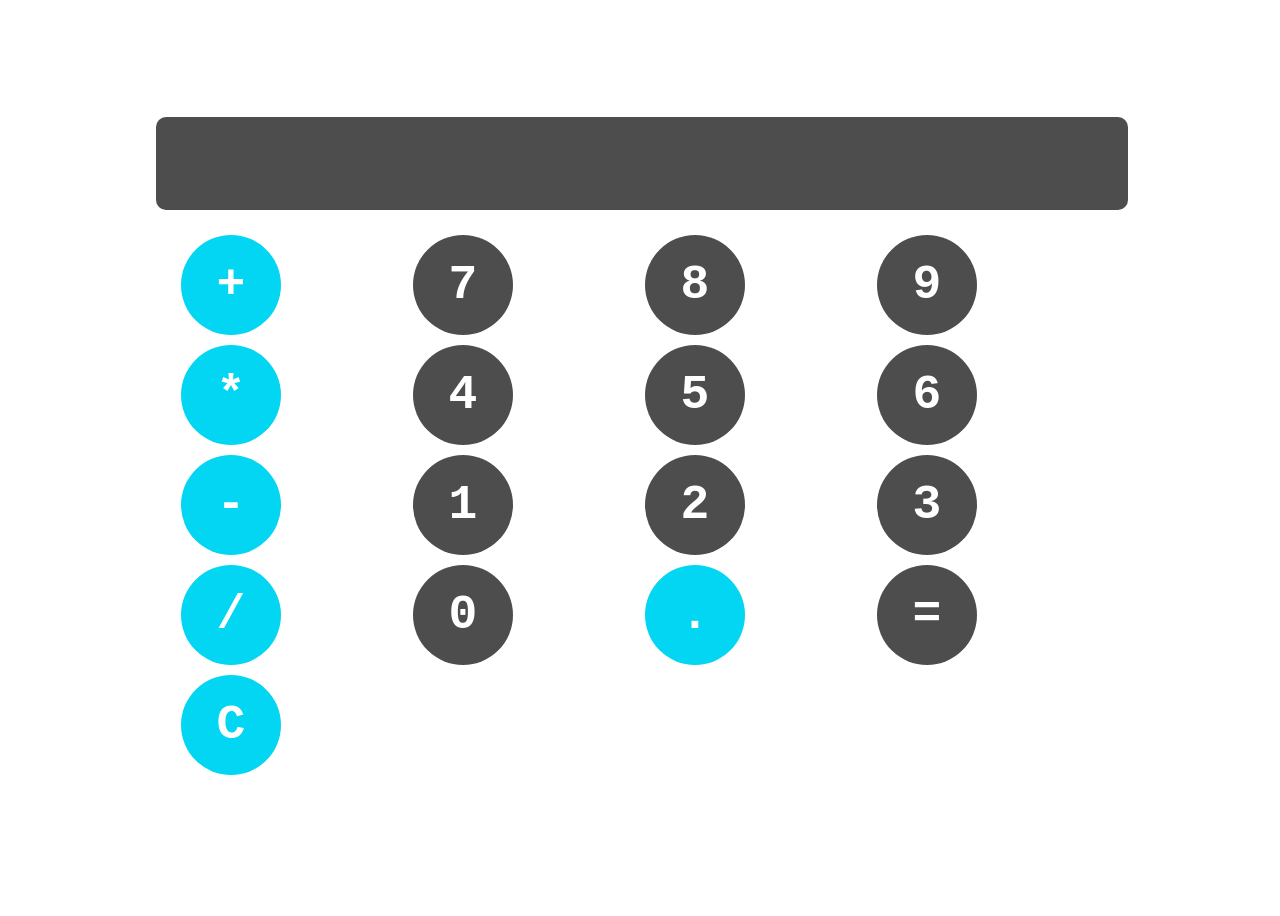
<file: calculator/index.html>
<!DOCTYPE html>
<html lang="en">
<head>
    <meta charset="UTF-8">
    <meta name="viewport" content="width=device-width, initial-scale=1.0">
    <title>Calculator</title>
    <link rel="stylesheet" href="styles.css">
</head>
<body>
    <div>
        <input id="display" readonly>
        <div id="keys"> 
            <button onclick="appendToDisplay('+')" class="buttons">+</button>
            <button onclick="appendToDisplay('7')">7</button>
            <button onclick="appendToDisplay('8')">8</button>
            <button onclick="appendToDisplay('9')">9</button>
            <button onclick="appendToDisplay('*')" class="buttons">*</button>
            <button onclick="appendToDisplay('4')">4</button>
            <button onclick="appendToDisplay('5')">5</button>
            <button onclick="appendToDisplay('6')">6</button>
            <button onclick="appendToDisplay('-')" class="buttons">-</button>
            <button onclick="appendToDisplay('1')">1</button>
            <button onclick="appendToDisplay('2')">2</button>
            <button onclick="appendToDisplay('3')">3</button>
            <button onclick="appendToDisplay('/')" class="buttons">/</button>
            <button onclick="appendToDisplay('0')">0</button>
            <button onclick="appendToDisplay('.')" class="buttons">.</button>
            <button onclick="calculate()">=</button>
            <button onclick="clearDisplay()" class="buttons">C</button>
        </div>
    </div>


    <script src="main.js"></script>
</body>
</html>
</file>
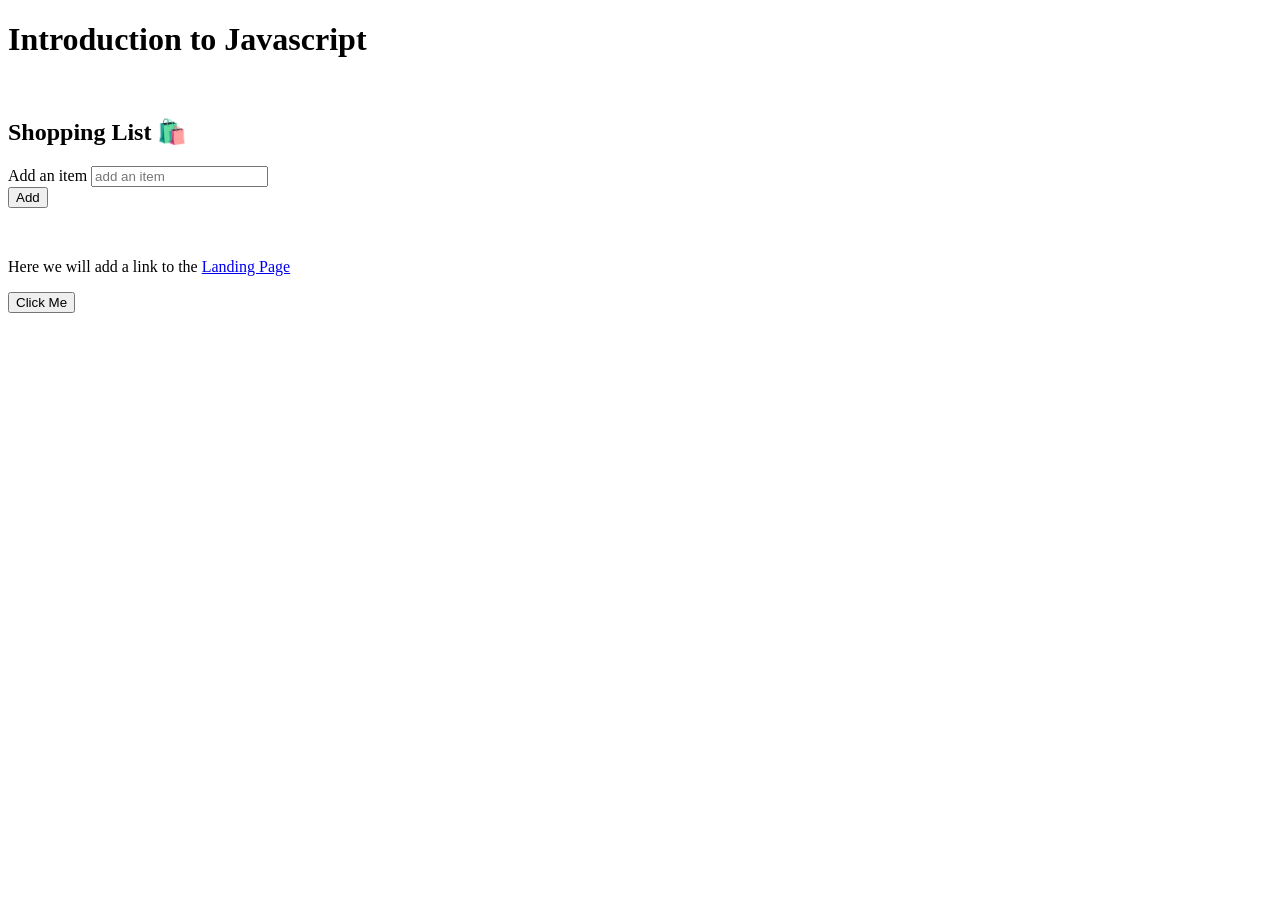
<file: gitpractice.html>
<!DOCTYPE html>
<html lang="en">
<head>
    <meta charset="UTF-8">
    <meta name="viewport" content="width=device-width, initial-scale=1.0">
    <title>Document</title>
</head>
<body>
     <h1 class="h1"> Introduction to Javascript</h1> <br>
    <section>
        <h2> Shopping List 🛍️ </h2>
        <p class="summary"></p>
        <form>
            <div>
                <label for="itemContent"> Add an item </label>
                <input type="text" name="itemContent" id="itemContent" placeholder="add an item">
            </div>
            <button type="submit" class="add-btn"> Add </button>
        </form>

        <ul>
            
        </ul>

    </section>
    <section>

        <img>
        <p>Here we will add a link to the <a href="/">Landing Page</a></p>
        <button id="button">Click Me</button>
    </section>
    
</body>
</html>
</file>
<file: calculator/styles.css>
body{
    display: flex;
    justify-content: center;
    align-items: center;
    min-height: 100vh;
}

#calculator{
    max-width: 500px;
    background: hsl(0, 0%, 15%);
    padding: 25px;
    border-radius: 15px;
    overflow: hidden;
}

#display{
    width: 100%;
    background: hsl(0, 0%, 30%);
    font-family: monospace;
    font-size: 5rem;
    outline: none;
    border: none;
    text-align: left;
    color: white;
    border-radius: 10px;
}

#keys{
    display: grid;
    grid-template-columns: repeat(4, 1fr);
    gap: 10px;
    padding: 25px;
}

button{
    width: 100px;
    height: 100px;
    border-radius: 50px;
    outline: none;
    border: none;
    font-size: 3rem;
    font-family: monospace;
    color: white;
    font-weight: bold;
    cursor: pointer;
    background: hsl(0, 0%, 30%);
}

button:hover{
    opacity: 0.9;
}

.buttons{
    background: hsl(187, 98%, 48%)
}
</file>
